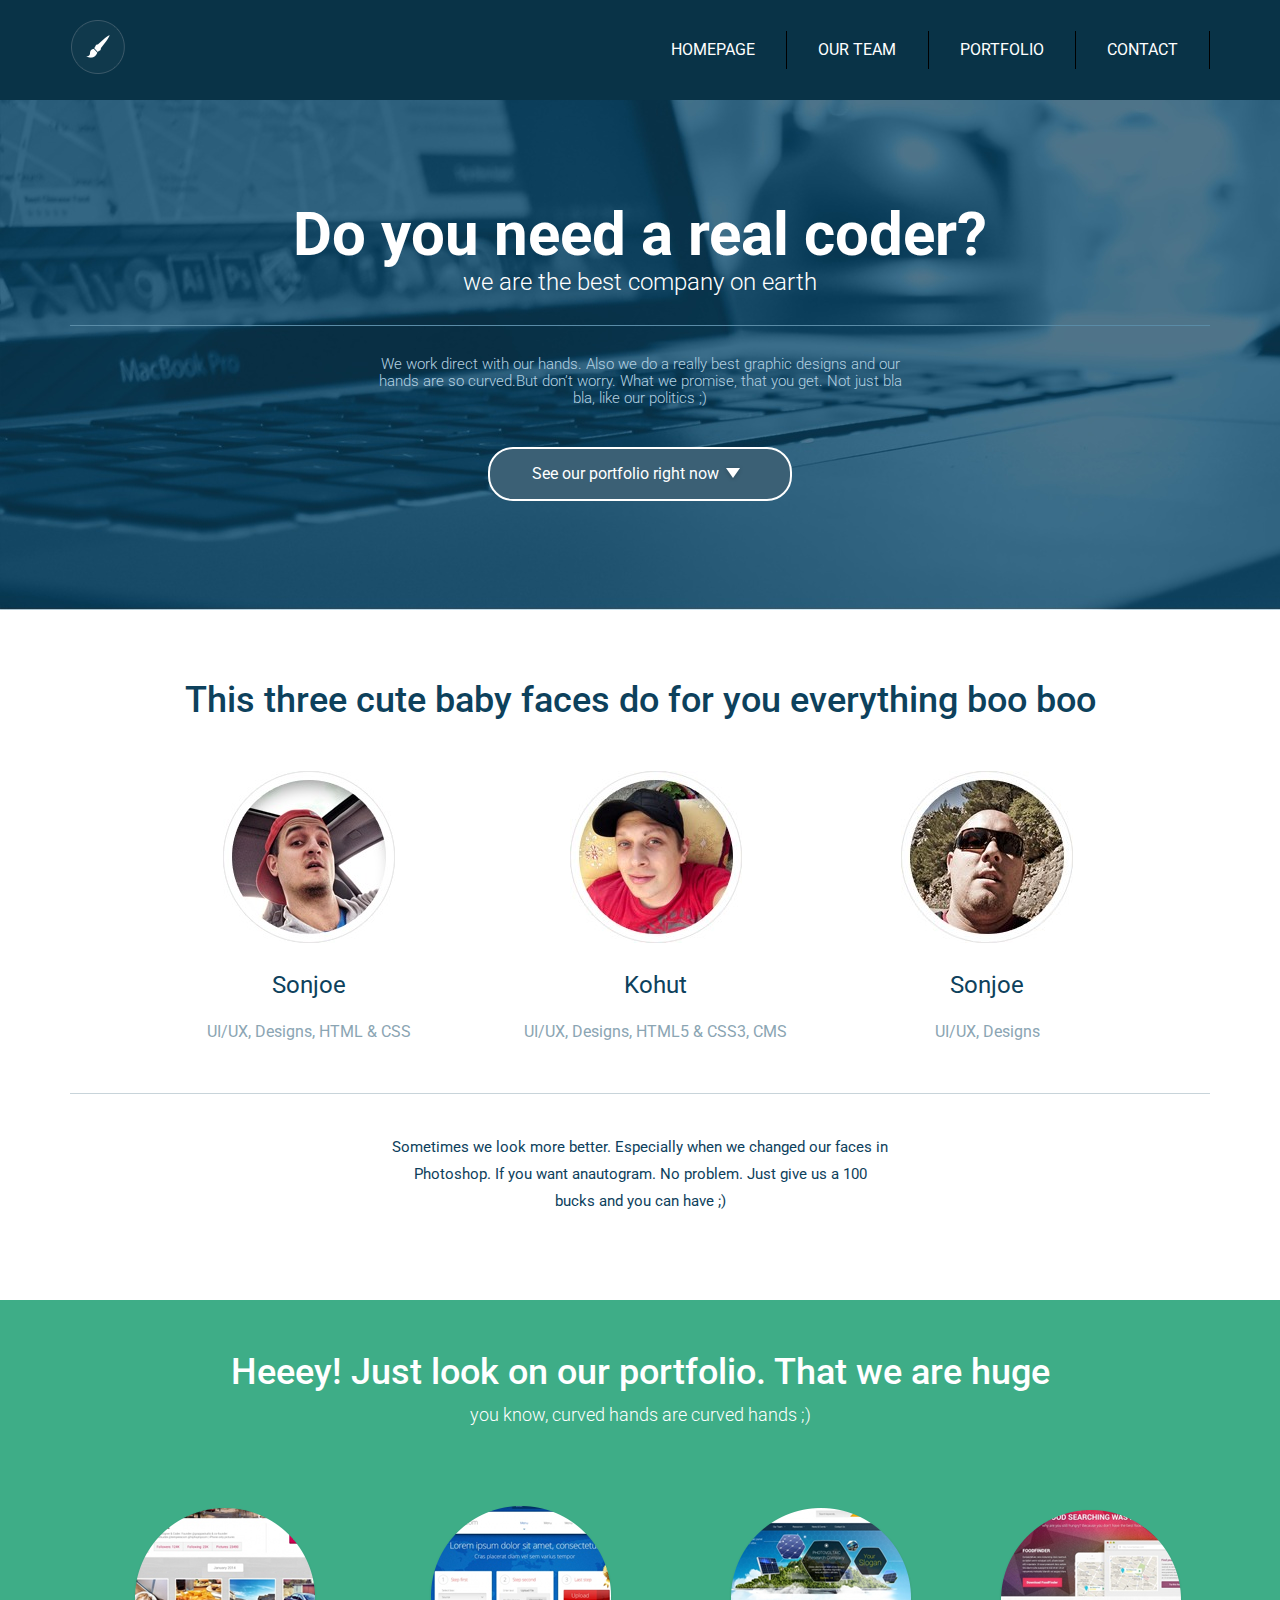
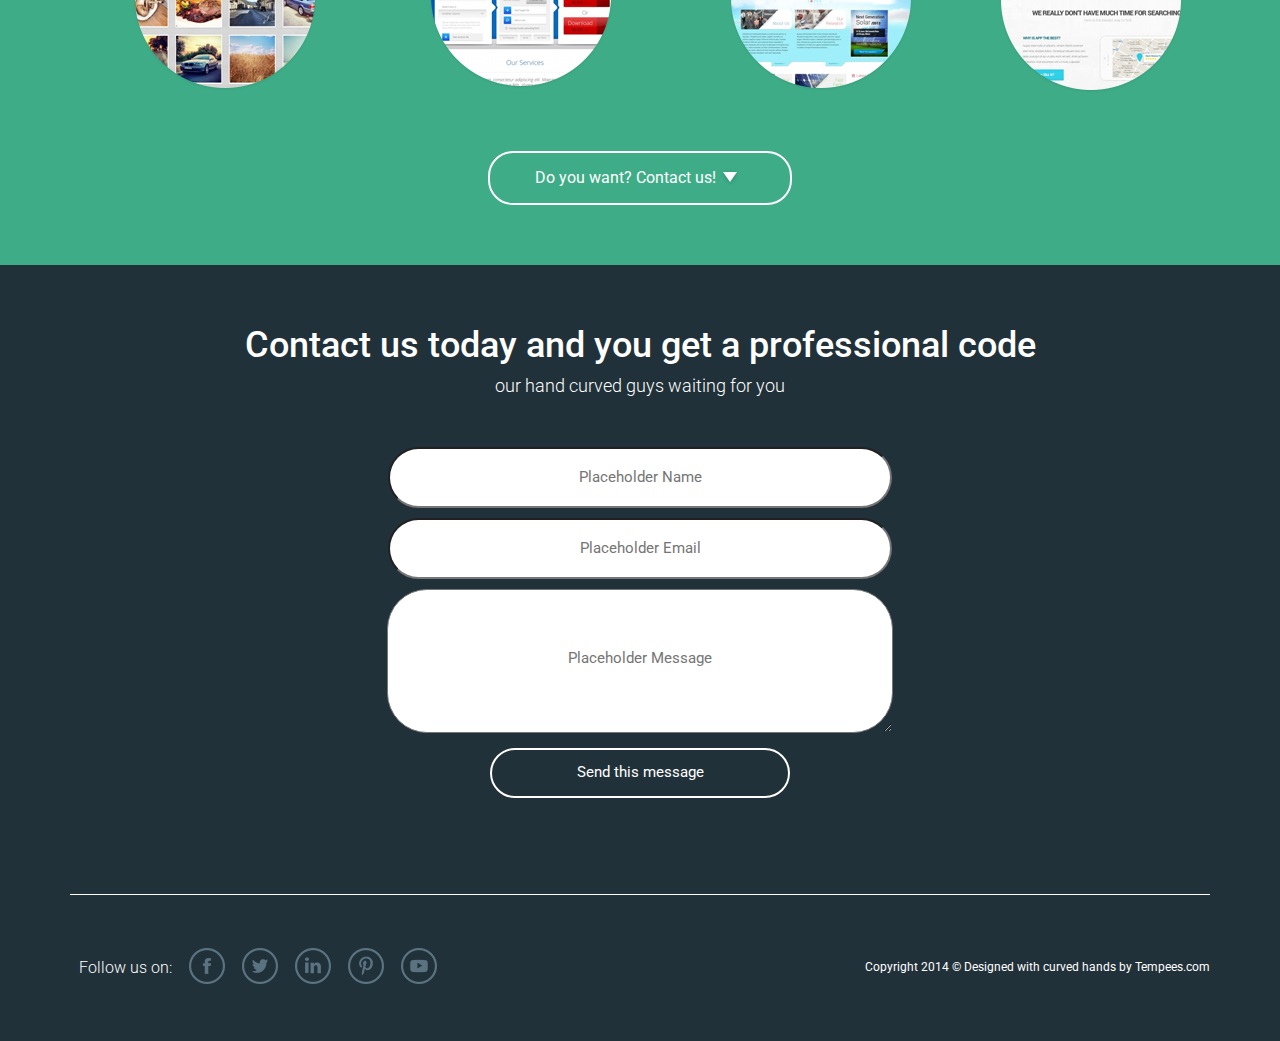
<file: code-company-manigaut-nathan/index.html>
<!DOCTYPE html>
<html lang="fr">

<head>
    <meta charset="UTF-8" />
    <meta name="viewport" content="width=device-width, initial-scale=1.0" />
    <meta name="description" content="" />
    <title>Accueil | Code Company</title>
    <link rel="stylesheet" href="css/normalize.css" />
    <link rel="stylesheet" href="css/style_code-company.css" />
    <link href="https://fonts.googleapis.com/css2?family=Roboto:wght@300;400;500;700&display=swap" rel="stylesheet">
    <link rel="shortcut icon" href="favicon.ico" />
    <!--[if lt IE 9]>
    <script
src="https://cdnjs.cloudflare.com/ajax/libs/html5shiv/3.7.3/html5shiv.min.js">
</script>
    <![endif]-->
</head>

<body>
    <header>
        <div class="fondbleu">
            <div class="conteneur tete">
                <div class="picto">
                    <img src="img/logopinceau.png" alt="pinceau">
                </div>
                <ul class="menu">
                    <li><a href="#imagefond">HOMEPAGE</a></li>
                    <li><a href="#photoprofil">OUR TEAM</a></li>
                    <li><a href="#portfolio">PORTFOLIO</a></li>
                    <li><a href="#contact">CONTACT</a></li>
                </ul>
            </div>
        </div>
        <div id="imagefond">
            <div class="conteneur">
                <h1>Do you need a real coder?</h1>
                <h2>we are the best company on earth</h2>
                <p>
                    We work direct with our hands. Also we do a really best graphic designs and our<br />
                    hands are so curved.But don’t worry. What we promise, that you get. Not just bla<br />
                    bla, like our politics ;)
                </p>
                <div class="flex">
                    <a href="#portfolio">See our portfolio right now <img src="img/flechebas.png"
                            alt="picto flechebas"></a>
                </div>
            </div>
        </div>
    </header>
    <main>
        <div class="conteneur">
            <h2>This three cute baby faces do for you everything boo boo</h2>
            <div id="photoprofil">
                <artcile class="pdp1">
                    <img src="img/pdp1.jpg" alt="">
                    <h3>Sonjoe</h3>
                    <p>UI/UX, Designs, HTML & CSS</p>
                </artcile>
                <artcile class="pdp2">
                    <img src="img/pdp2.jpg" alt="">
                    <h3>Kohut</h3>
                    <p>UI/UX, Designs, HTML5 & CSS3, CMS</p>
                </artcile>
                <artcile class="pdp3">
                    <img src="img/pdp3.jpg" alt="">
                    <h3>Sonjoe</h3>
                    <p>UI/UX, Designs</p>
                </artcile>
            </div>
            <p class="para">
                Sometimes we look more better. Especially when we changed our faces in<br /> Photoshop. If you want
                anautogram. No problem. Just give us a 100<br />
                bucks and you can have ;)
            </p>
        </div>
        <div class="fondvert">
            <div id="portfolio" class="conteneur">
                <h2>Heeey! Just look on our portfolio. That we are huge</h2>
                <p>you know, curved hands are curved hands ;)</p>
                <div class="flexport">
                    <div class="imageport1">
                        <img src="img/bulle1.png" alt="">
                        <img src="img/bulle2.png" alt="">
                    </div>
                    <div class="imageport2">
                        <img src="img/bulle3.png" alt="">
                        <img src="img/bulle4.png" alt="">
                    </div>
                </div>
                <div class="flex2">
                    <a href="#contact">Do you want? Contact us! <img src="img/flechebas.png" alt=""></a>
                </div>
            </div>
        </div>
    </main>
    <footer id="contact">
        <div class="conteneur">
            <h2>Contact us today and you get a professional code</h2>
            <p class="para2">our hand curved guys waiting for you</p>
            <form action="php/insertion_agent.php" method="post">
                <p>
                    <input type="text" name="nom_agent" id="nom_agent" placeholder="Placeholder Name" required />
                </p>
                <p>
                    <input type="email" id="email" name="email" placeholder="Placeholder Email" required />
                </p>

                <p>
                    <textarea name="message" rows="10" cols="30" id="message"
                        placeholder="Placeholder Message"></textarea>
                </p>
                <p class="btnmes">
                    <input type="submit" value="Send this message" />
                </p>

            </form>
            <div class="pied">
                <div class="piedg">
                    <p>
                        Follow us on:
                    </p>
                    <a href="#"><img src="img/logofb.png" alt="logofacebook"></a>
                    <a href="#"><img src="img/logotwitter.png" alt="logotwitter"></a>
                    <a href="#"><img src="img/logolinkedin.png" alt="logolinkedin"></a>
                    <a href="#"><img src="img/logopinterest.png" alt="logopinterest"></a>
                    <a href="#"><img src="img/logoyt.png" alt="logoyoutube"></a>
                </div>
                <div class="piedd">
                    <p>
                        Copyright 2014 &copy; Designed with curved hands by Tempees.com
                    </p>
                </div>
            </div>
        </div>

    </footer>

</body>

</html>
</file>
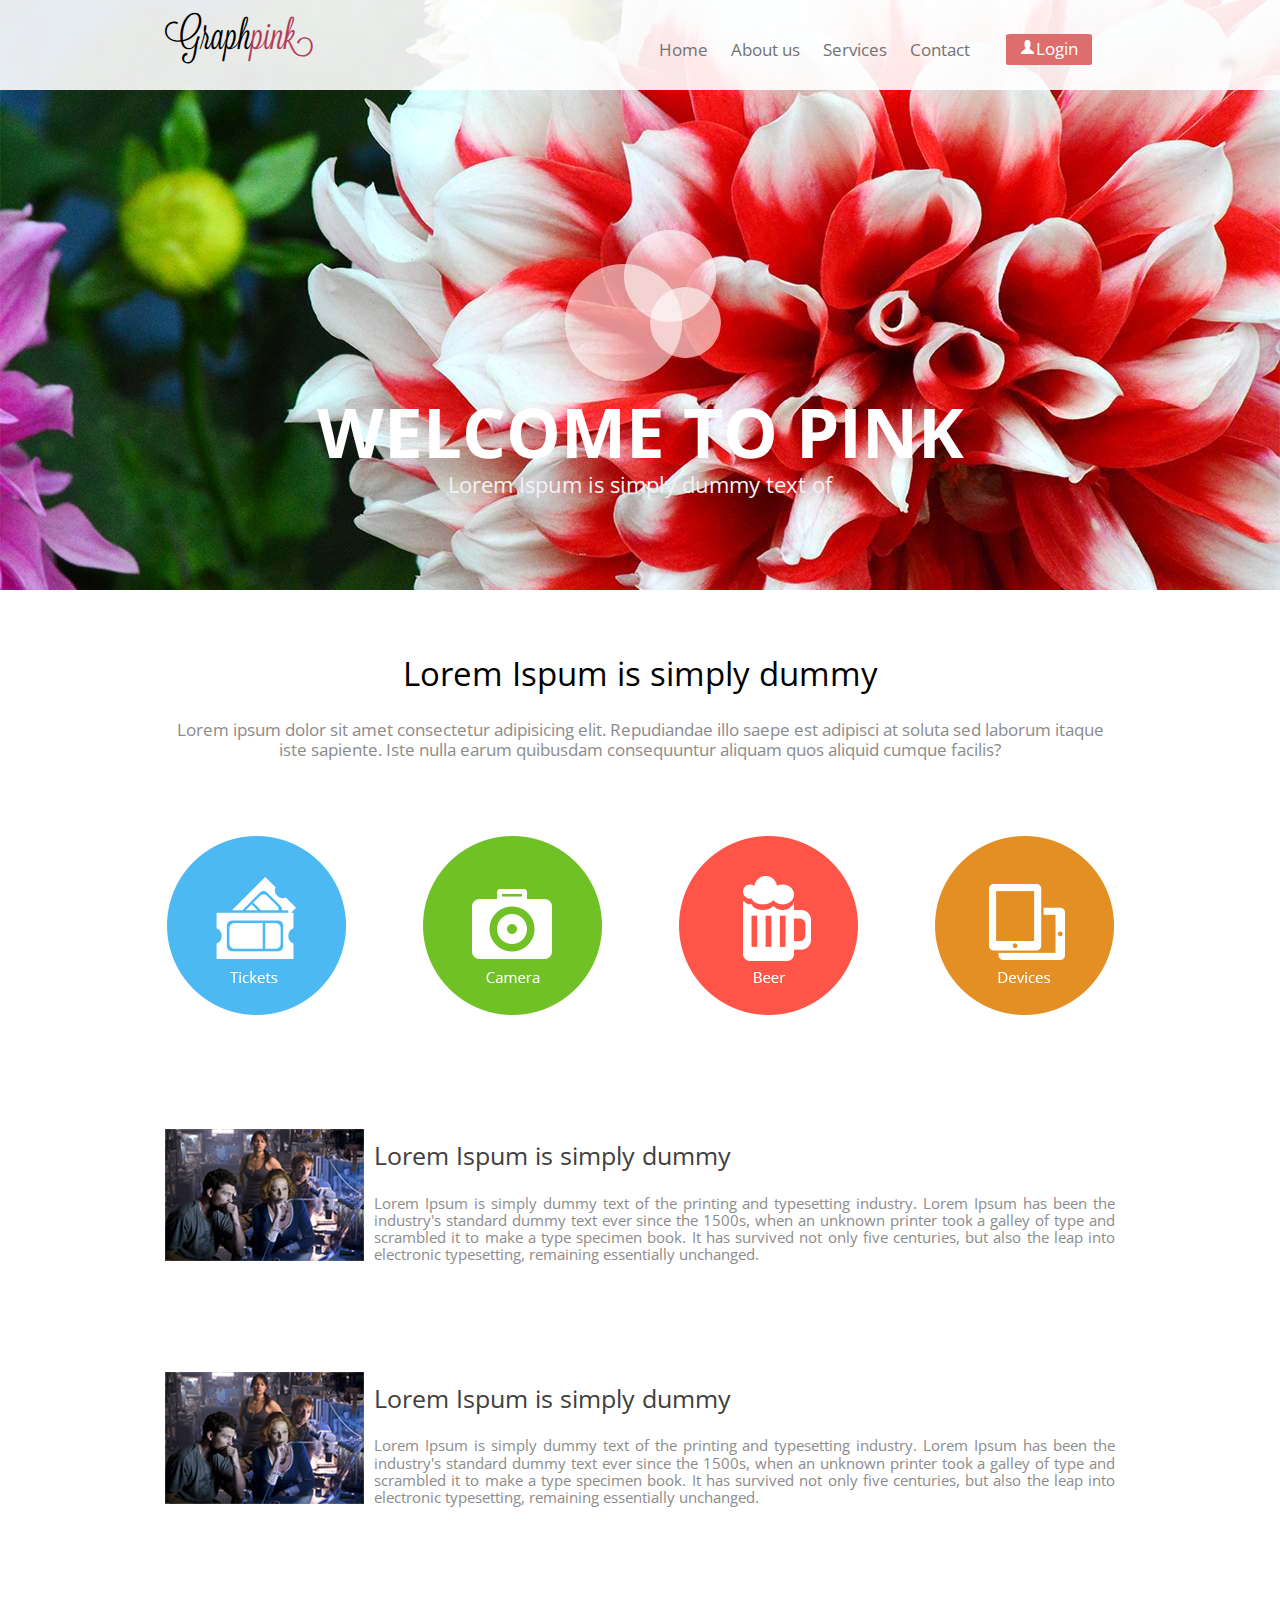
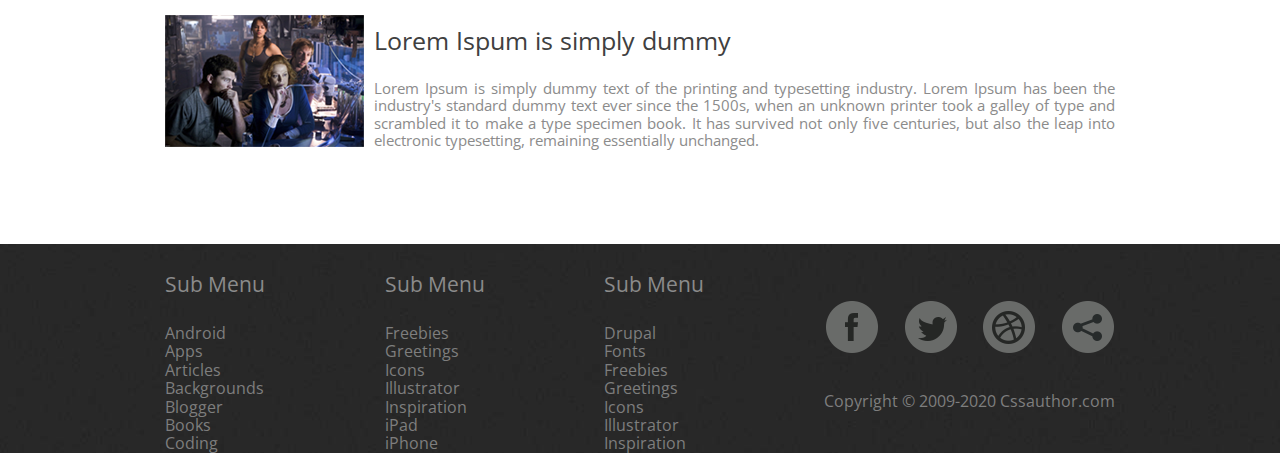
<file: graphpink/index.html>
<!DOCTYPE html>
<html lang="fr">

<head>
    <meta charset="UTF-8" />
    <meta name="viewport" content="width=device-width, initial-scale=1.0" />
    <meta name="description" content="" />
    <title>Accueil | Graphpink</title>
    <link rel="stylesheet" href="css/normalize.css" />
    <link rel="stylesheet" href="css/style_graphpink.css" />
    <link rel="shortcut icon" href="favicon.ico" />
    <link href="https://fonts.googleapis.com/css2?family=Open+Sans:wght@400;700&display=swap" rel="stylesheet">
    <!--[if lt IE 9]>
    <script
src="https://cdnjs.cloudflare.com/ajax/libs/html5shiv/3.7.3/html5shiv.min.js">
</script>
    <![endif]-->
</head>

<body>
    
<header class="imagefond">
    
    <div class="fondtete">
        <div class="conteneur flextete">
            <div class="titre">
                <h1>Graph<span class="rose">pink</span></h1>
            </div>
            <ul class="menu">
                <li><a href="#">Home</a></li>
                <li><a href="#">About us</a></li>
                <li><a href="#">Services</a></li>
                <li><a href="#">Contact</a></li>
                <li><a class="login" href="#"><img src="img/login.png">Login</a></li>
            </ul>
        </div>    
    </div>
        <div class="conteneur entete">
            <h2>WELCOME TO PINK</h2>
            <p>
                Lorem Ispum is simply dummy text of
            </p>
        </div>
    </header>
    <main>
    <div class="conteneur maintete">
        <h2>Lorem Ispum is simply dummy</h2>
        <p>
            Lorem ipsum dolor sit amet consectetur adipisicing elit. Repudiandae illo saepe est adipisci at soluta sed laborum itaque iste sapiente. Iste nulla earum quibusdam consequuntur aliquam quos aliquid cumque facilis?
        </p>
    </div>
    <div class="conteneur fleximage">
            <a class="imagetickets" href="#">
                <img src="img/tickets.png" alt="tickets">
            </a>
            <a class="imagecam" href="#">
                <img src="img/camera.png" alt="camera">
            </a>
            <a class="imagebiere" href="#">
                <img src="img/bière.png" alt="bière">
            </a>
            <a class="imagedevices" href="#">
                <img src="img/devices.png" alt="devices">
            </a>
    </div>
    <div class="conteneur flex">
        <div class="image">
            <img src="img/image.png" alt="image">
        </div>
        <div class="texte">
            <h3>Lorem Ispum is simply dummy</h3>
            <p>
                Lorem Ipsum is simply dummy text of the printing and typesetting industry. Lorem Ipsum has been the industry's standard dummy text ever since the 1500s, when an unknown printer took a galley of type and scrambled it to make a type specimen book. It has survived not only five centuries, but also the leap into electronic typesetting, remaining essentially unchanged. 
            </p>
        </div>
    </div>
    <div class="conteneur flex">
        <div class="image">
            <img src="img/image.png" alt="image">
        </div>
        <div class="texte">
            <h3>Lorem Ispum is simply dummy</h3>
            <p>
                Lorem Ipsum is simply dummy text of the printing and typesetting industry. Lorem Ipsum has been the industry's standard dummy text ever since the 1500s, when an unknown printer took a galley of type and scrambled it to make a type specimen book. It has survived not only five centuries, but also the leap into electronic typesetting, remaining essentially unchanged.
            </p>
        </div>
    </div>
    <div class="conteneur flex">
        <div class="image">
            <img src="img/image.png" alt="image">
        </div>
        <div class="texte">
            <h3>Lorem Ispum is simply dummy</h3>
            <p>
                Lorem Ipsum is simply dummy text of the printing and typesetting industry. Lorem Ipsum has been the industry's standard dummy text ever since the 1500s, when an unknown printer took a galley of type and scrambled it to make a type specimen book. It has survived not only five centuries, but also the leap into electronic typesetting, remaining essentially unchanged.
            </p>
        </div>
    </div>
</main>
<footer class="fondpied"> 
    <div class="conteneur flexpied">
        <div class="submenu">
            <h4>Sub Menu</h4>
                <a href="#">Android</a><br/>
                <a href="#">Apps</a><br/>
                <a href="#">Articles</a><br/>
                <a href="#">Backgrounds</a><br/>
                <a href="#">Blogger</a><br/>
                <a href="#">Books</a><br/>
                <a href="#">Coding</a><br/>
        </div>
        <div class="submenu">
            <h4>Sub Menu</h4>
                <a href="#">Freebies</a><br/>
                <a href="#">Greetings</a><br/>
                <a href="#">Icons</a><br/>
                <a href="#">Illustrator</a><br/>
                <a href="#">Inspiration</a><br/>
                <a href="#">iPad</a><br/>
                <a href="#">iPhone</a><br/>   
        </div>
        <div class="submenu">
            <h4>Sub Menu</h4>
                <a href="#">Drupal</a><br/>
                <a href="#">Fonts</a><br/>
                <a href="#">Freebies</a><br/>
                <a href="#">Greetings</a><br/>
                <a href="#">Icons</a><br/>
                <a href="#">Illustrator</a><br/>
                <a href="#">Inspiration</a><br/>
        </div>
        <div class="picto">
            <div class="flexicon">
                <a href="#"><img src="img/facebook.png" alt="logo facebook"></a>
                <a href="#"><img src="img/twitter.png" alt="logo twitter"></a>
                <a href="#"><img src="img/dribble.png" alt="logo facebook"></a>
                <a href="#"><img src="img/partager.png" alt="logo partager"></a>
            </div>
        <p>
            <br/>Copyright &copy; 2009-2020 Cssauthor.com
        </p>
        </div>
    </div>
</footer>
</body>

</html>
</file>
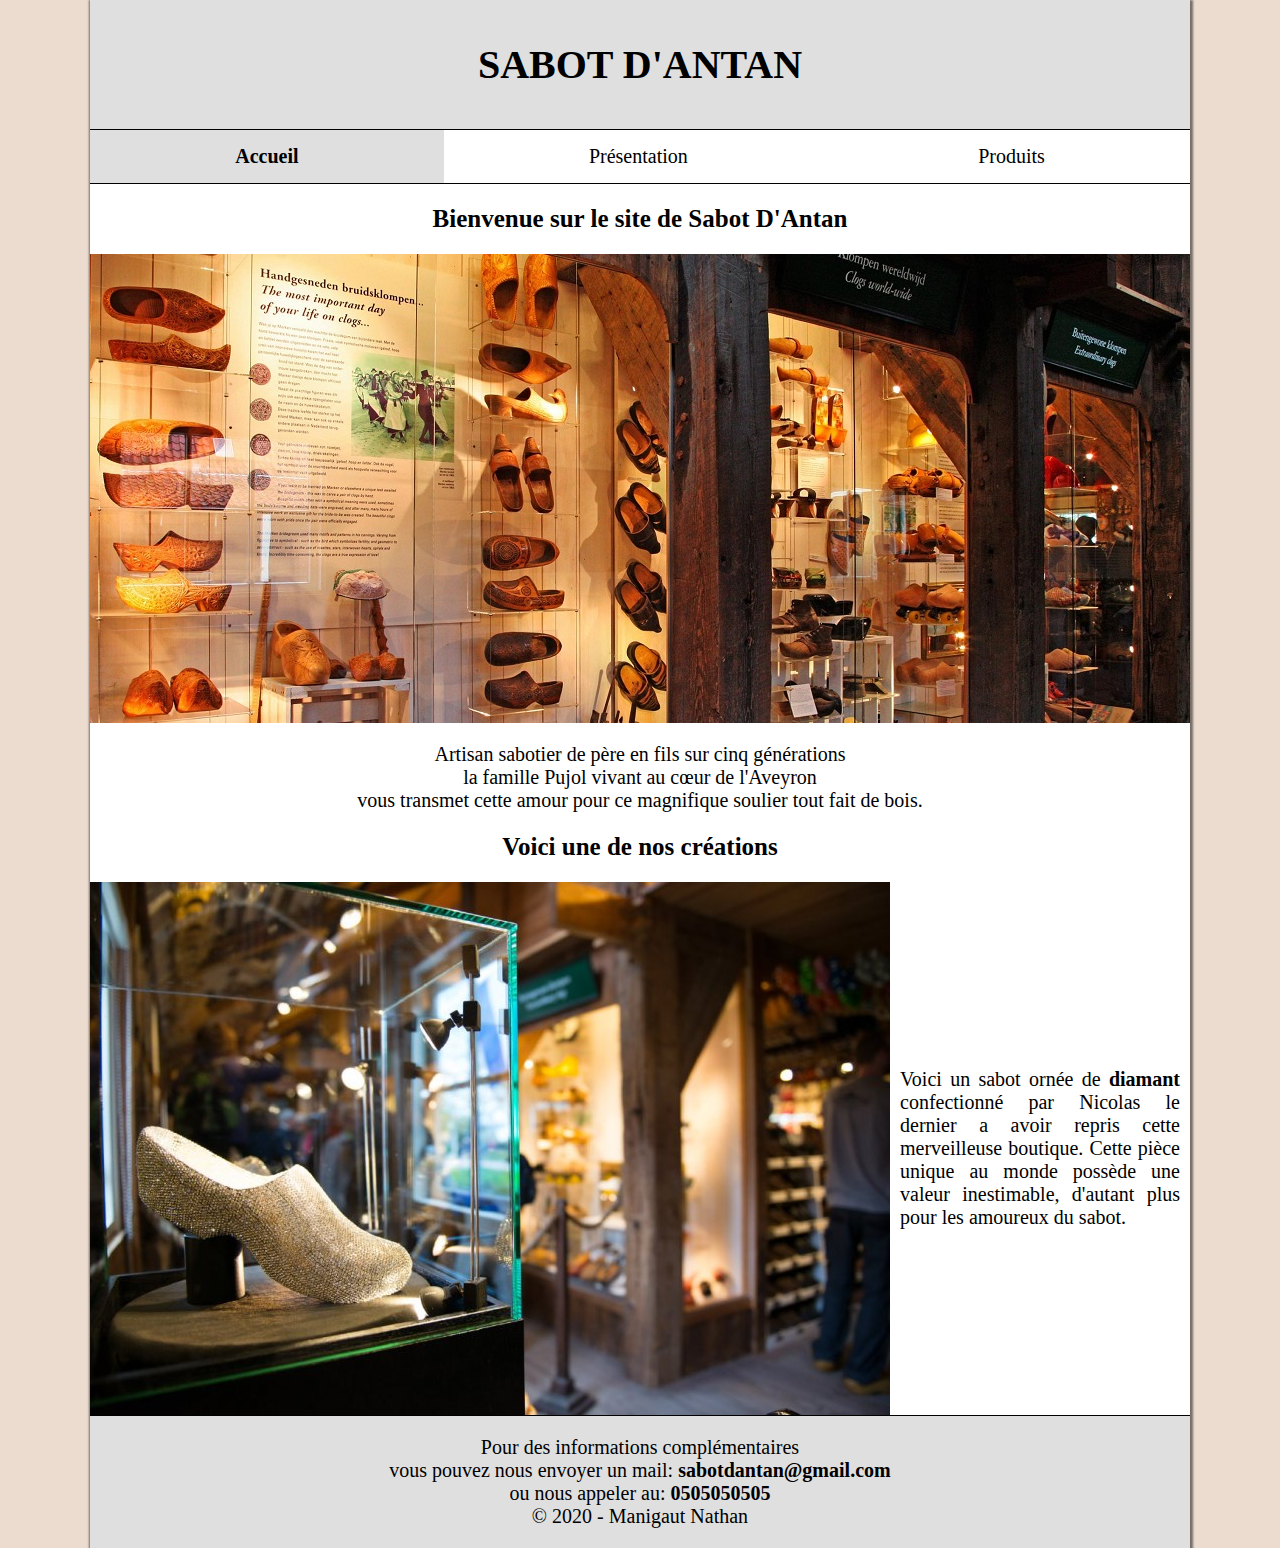
<file: sabot-dantan/index.html>
<!DOCTYPE html>
<html lang="fr">

<head>
    <meta charset="UTF-8" />
    <meta name="viewport" content="width=device-width, initial-scale=1.0" />
    <meta name="description" content="" />
    <title>Accueil | Sabot d'Antan</title>
    <link rel="stylesheet" href="css/normalize.css" />
    <link rel="stylesheet" href="css/sabot_style.css" />
    <link rel="stylesheet" href="css/sabot_style_mobile.css">
    <link rel="icon" type="image/png" href="img/favicon (1).ico" />
    
    <!--[if lt IE 9]>
    <script
src="https://cdnjs.cloudflare.com/ajax/libs/html5shiv/3.7.3/html5shiv.min.js">
</script>
    <![endif]-->
</head>

<body class="fond">
    <div id="conteneur">
        <header>
            <div class="fondgris">
                <h1 class="flex">SABOT D'ANTAN</h1>
            </div>
            <nav>
                <ul class="menu flex">
                    <li><a class="on" href="index.html">Accueil</a></li>
                    <li><a href="presentation.html">Présentation</a></li>
                    <li><a href="produits.html">Produits</a></li>
                </ul>
            </nav>
        </header>
        <main>
            <article class="presentation">
                <h2 class="flex bien">Bienvenue sur le site de Sabot D'Antan</h2>
                <img src="img/image-présenation.jpg">
                <p class="flex pre">
                    Artisan sabotier de père en fils sur cinq générations<br />
                    la famille Pujol vivant au cœur de l'Aveyron<br />
                    vous transmet cette amour pour ce magnifique soulier tout fait de bois.
                </p>
            </article>
            <article>
                <h2 class="flex bien">Voici une de nos créations</h2>
                <div class="flex diamant">
                    <img src="img/sabot-diamant.jpg">
                    <p class="gauched">
                        Voici un sabot ornée de <strong>diamant</strong> confectionné par Nicolas
                        le dernier a avoir repris cette merveilleuse boutique.
                        Cette pièce unique au monde possède une valeur inestimable, d'autant plus pour 
                        les amoureux du sabot.
                    </p>
                </div>
            </article>
        </main>
        <footer class="fondgris pied flex">
            <p>
                Pour des informations complémentaires <br />
                vous pouvez nous envoyer un mail: <a href="maito:sabotdantan@gmail.com">sabotdantan@gmail.com</a><br />
                ou nous appeler au: <a href="tel:0505050505">0505050505</a><br/>
                &copy; 2020 - Manigaut Nathan
            </p>
        </footer>
    </div>
</body>

</html>
</file>
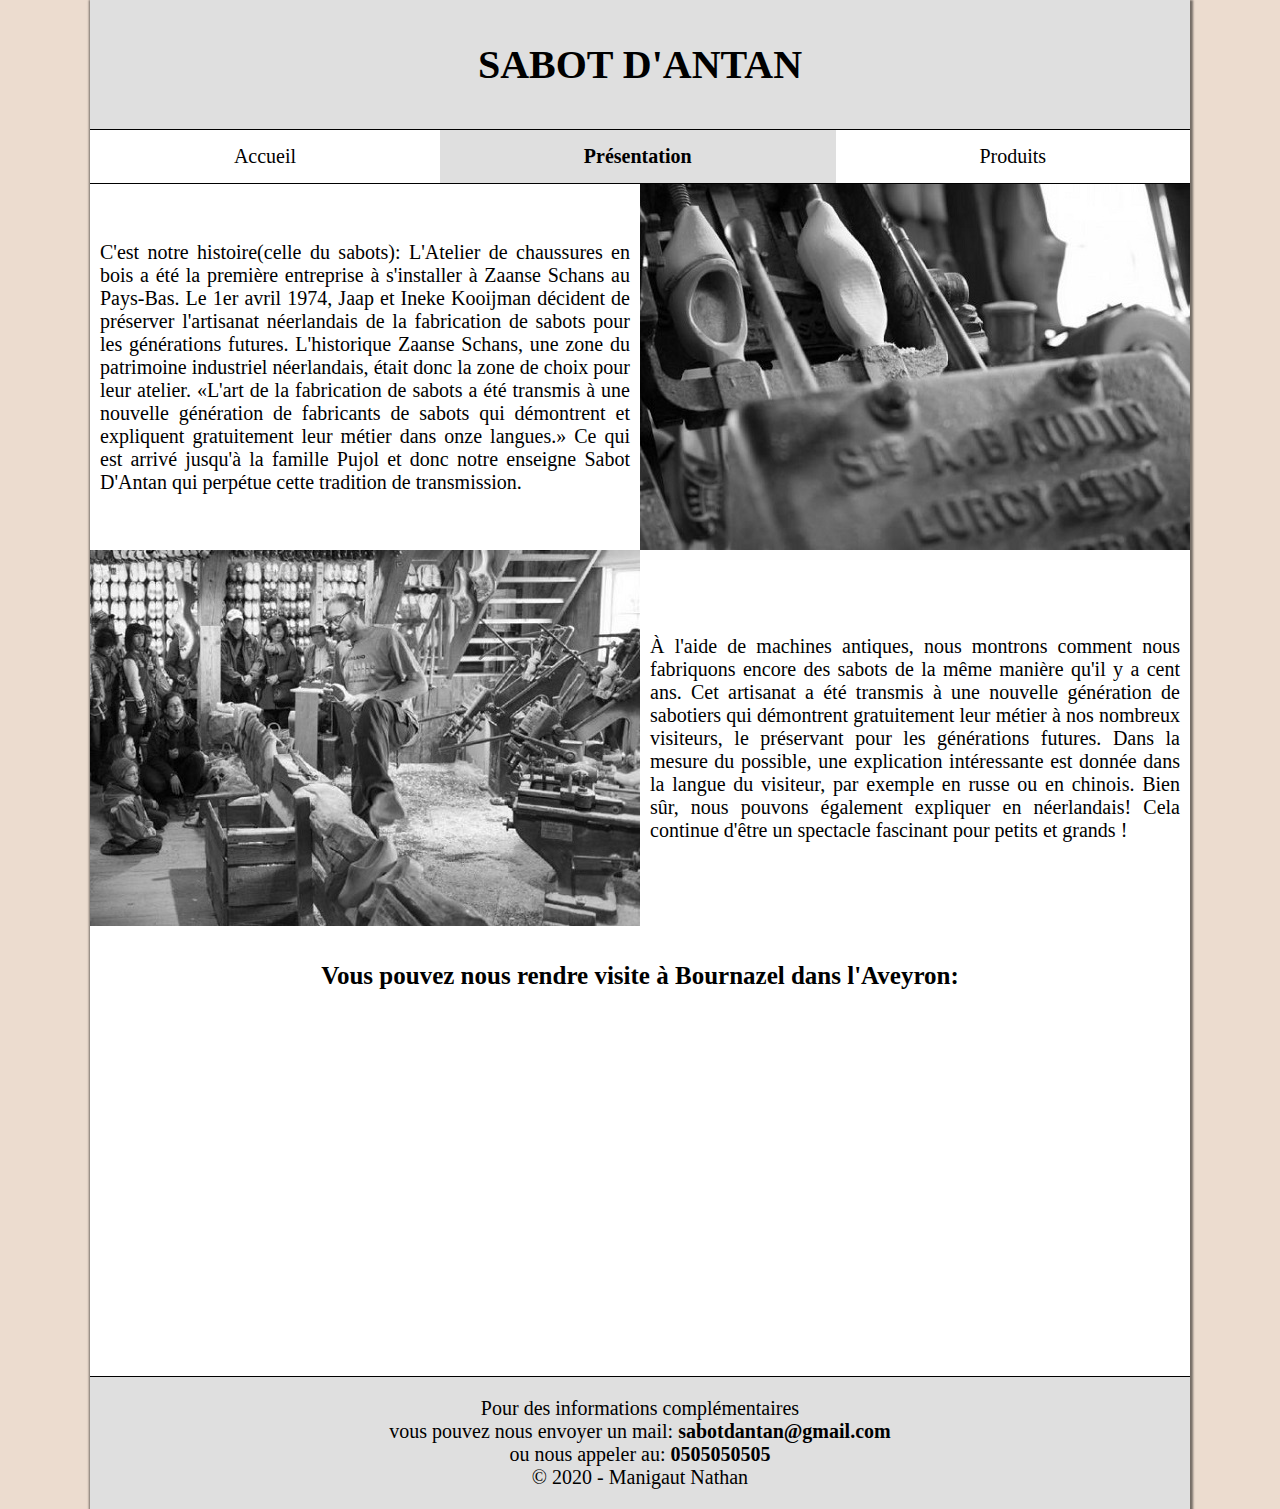
<file: sabot-dantan/presentation.html>
<!DOCTYPE html>
<html lang="fr">

<head>
    <meta charset="UTF-8" />
    <meta name="viewport" content="width=device-width, initial-scale=1.0" />
    <meta name="description" content="" />
    <title>Présentation | Sabot d'Antan</title>
    <link rel="stylesheet" href="css/normalize.css" />
    <link rel="stylesheet" href="css/sabot_style.css" />
    <link rel="stylesheet" href="css/sabot_style_mobile.css">
    <link rel="icon" type="image/png" href="img/favicon (1).ico" />
    <!--[if lt IE 9]>
    <script
src="https://cdnjs.cloudflare.com/ajax/libs/html5shiv/3.7.3/html5shiv.min.js">
</script>
    <![endif]-->
</head>

<body class="fond">
    <div id="conteneur">
        <header>
            <div class="fondgris">
                <h1 class="flex">SABOT D'ANTAN</h1>
            </div>
            <nav>
                <ul class="menu flex">
                    <li><a href="index.html">Accueil</a></li>
                    <li><a class="on" href="presentation.html">Présentation</a></li>
                    <li><a href="produits.html">Produits</a></li>
                </ul>
            </nav>
        </header>
        <main>
            <article class="flex rab">
                <p class="droite">
                    C'est notre histoire(celle du sabots):
                    L'Atelier de chaussures en bois a été la première
                    entreprise à s'installer à Zaanse Schans au Pays-Bas.
                    Le 1er avril 1974, Jaap et Ineke Kooijman décident
                    de préserver l'artisanat néerlandais de la fabrication
                    de sabots pour les générations futures. L'historique Zaanse Schans, une zone du patrimoine industriel néerlandais,
                    était donc la zone de choix pour leur atelier. «L'art de la fabrication de sabots a été transmis à une nouvelle génération de fabricants de sabots qui démontrent et 
                    expliquent gratuitement leur métier dans onze langues.»
                    Ce qui est arrivé jusqu'à la famille Pujol et donc notre enseigne
                    Sabot D'Antan qui perpétue cette tradition de transmission.
                </p>
                <img src="img/rabot.jpg">
            </article>
            <article class="flex demo">
                <img src="img/demonstation.jpg">
                <p class="gauche">
                    À l'aide de machines antiques, nous montrons comment
                    nous fabriquons encore des sabots de la même manière
                    qu'il y a cent ans. Cet artisanat a été transmis
                    à une nouvelle génération de sabotiers qui démontrent gratuitement leur métier à nos nombreux visiteurs,
                    le préservant pour les générations futures.
                    Dans la mesure du possible, une explication intéressante
                    est donnée dans la langue du visiteur, par exemple en russe
                    ou en chinois.
                    Bien sûr, nous pouvons également expliquer en néerlandais! Cela continue d'être un spectacle fascinant pour petits et grands !                   
                </p>
            </article>
            <article>
                <h2 class="flex"> Vous pouvez nous rendre visite à Bournazel dans l'Aveyron:</h2>
                <div class="flex">
                    <iframe src="https://www.google.com/maps/embed?pb=!1m18!1m12!1m3!1d1737.0864665625786!2d2.2935346582643796!3d44.46266890908758!2m3!1f0!2f0!3f0!3m2!1i1024!2i768!4f13.1!3m3!1m2!1s0x0%3A0x0!2zNDTCsDI3JzQ1LjYiTiAywrAxNyc0MC43IkU!5e1!3m2!1sfr!2sfr!4v1592480245111!5m2!1sfr!2sfr" width="550" height="350" frameborder="0" style="border:0;" allowfullscreen="" aria-hidden="false" tabindex="0"></iframe>
                </div>
            </article>
        </main>
        <footer class="fondgris pied flex">
            <p>
                Pour des informations complémentaires <br/>
                vous pouvez nous envoyer un mail: <a href="maito:sabotdantan@gmail.com">sabotdantan@gmail.com</a><br />
                ou nous appeler au: <a href="tel:0505050505">0505050505</a><br/>
                &copy; 2020 - Manigaut Nathan
            </p>
        </footer>
    </div>
</body>

</html>
</file>
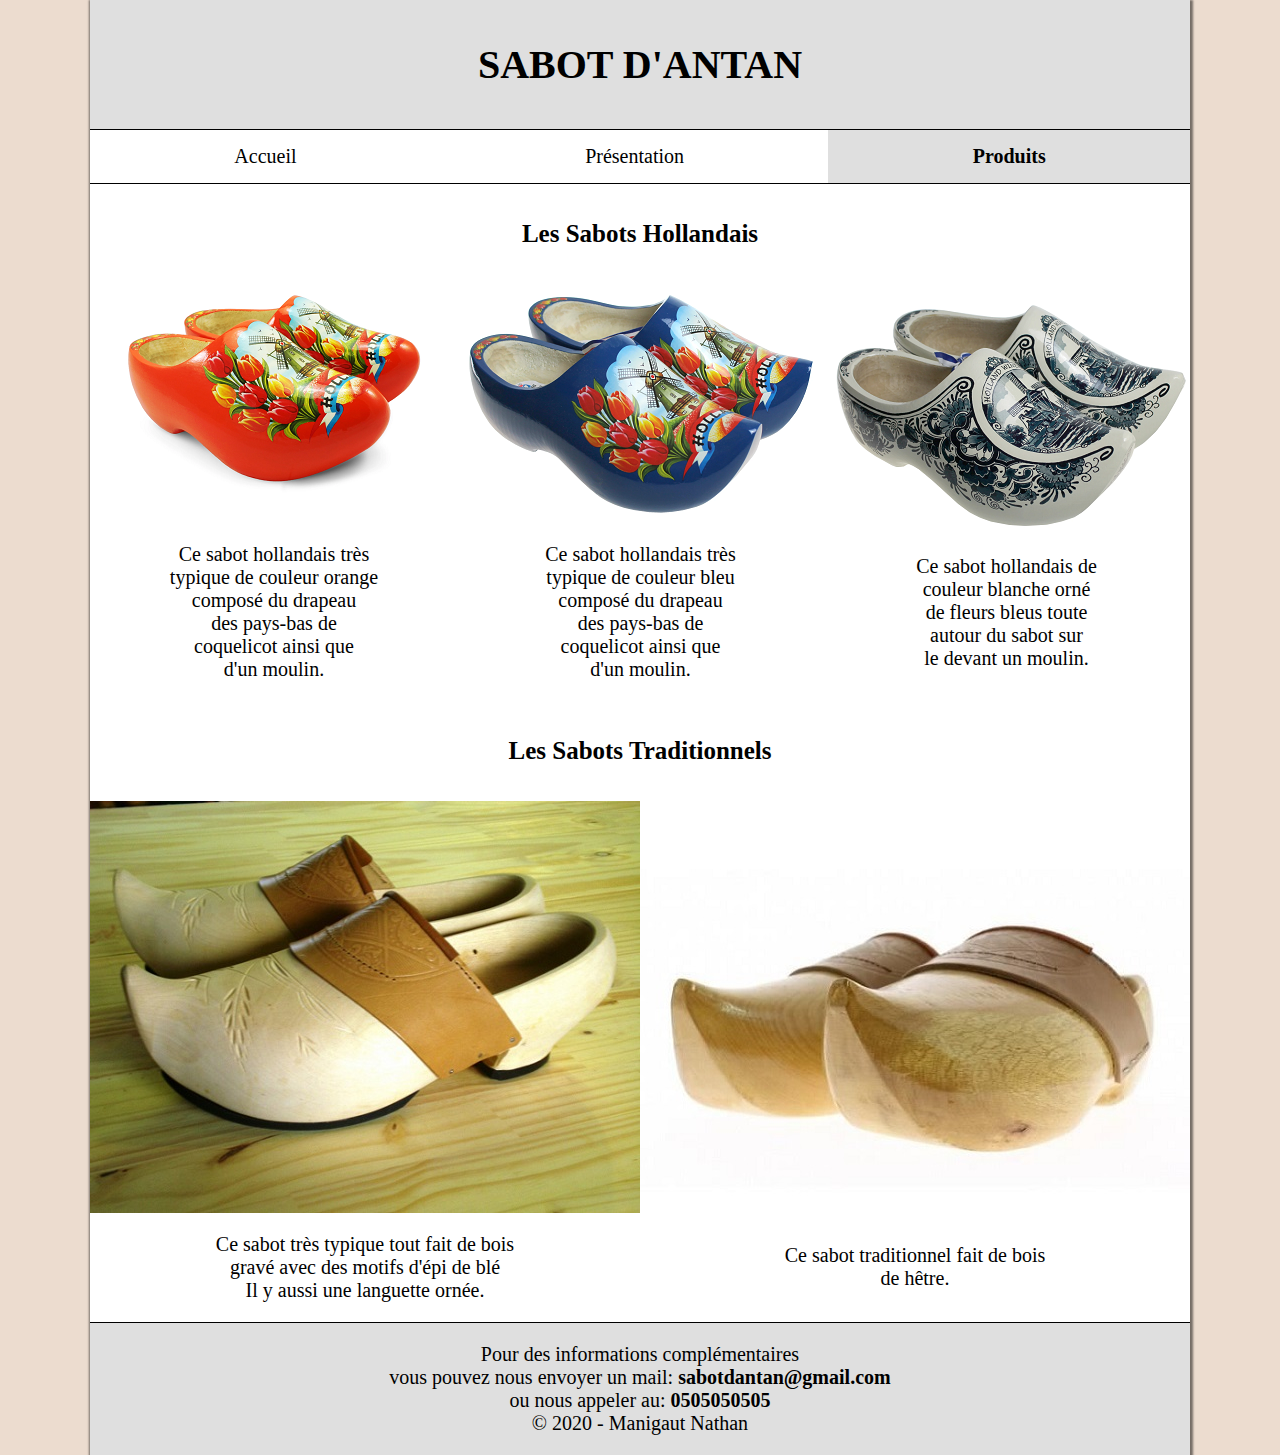
<file: sabot-dantan/produits.html>
<!DOCTYPE html>
<html lang="fr">

<head>
    <meta charset="UTF-8" />
    <meta name="viewport" content="width=device-width, initial-scale=1.0" />
    <meta name="description" content="" />
    <title>Produits | Sabot d'Antan</title>
    <link rel="stylesheet" href="css/normalize.css" />
    <link rel="stylesheet" href="css/sabot_style.css" />
    <link rel="stylesheet" href="css/sabot_style_mobile.css">
    <link rel="icon" type="image/png" href="img/favicon (1).ico" />
    <!--[if lt IE 9]>
    <script
src="https://cdnjs.cloudflare.com/ajax/libs/html5shiv/3.7.3/html5shiv.min.js">
</script>
    <![endif]-->
</head>

<body class="fond">
    <div id="conteneur">
        <header>
            <div class="fondgris">
                <h1 class="flex">SABOT D'ANTAN</h1>
            </div>
            <nav>
                <ul class="menu flex">
                    <li><a href="index.html">Accueil</a></li>
                    <li><a href="presentation.html">Présentation</a></li>
                    <li><a class="on" href="produits.html">Produits</a></li>
                </ul>
            </nav>
        </header>
        <main>
            <h2 class="flex">Les Sabots Hollandais</h2>
            <div class="flex hollande">
                <article>
                    <img src="img/holland-orange.png">
                    <p>
                        Ce sabot hollandais très<br/> 
                        typique de couleur orange<br/> 
                        composé du drapeau<br/> 
                        des pays-bas de<br/> 
                        coquelicot ainsi que<br/> 
                        d'un moulin.
                    </p>
                </article>
                <article>
                    <img src="img/holland-bleu-moulin.png">
                    <p>
                        Ce sabot hollandais très<br/> 
                        typique de couleur bleu<br/> 
                        composé du drapeau<br/> 
                        des pays-bas de<br/> 
                        coquelicot ainsi que<br/>
                        d'un moulin.<br/>
                    </p>
                </article>
                <article>
                    <img src="img/holland-blanc-bleu.png">
                    <p>
                        Ce sabot hollandais de<br/>
                        couleur blanche orné<br/> 
                        de fleurs bleus toute<br/> 
                        autour du sabot sur<br/>
                        le devant un moulin.<br/>
                    </p>
                </article>
                </div>
                <h2 class="flex">Les Sabots Traditionnels</h2>
                <div class="flex trad">
                <article>
                    <img src="img/naturel-bois.jpg">
                    <p>
                        Ce sabot très typique tout fait de bois<br/>
                        gravé avec des motifs d'épi de blé<br/>
                        Il y aussi une languette ornée.
                    </p>
                </article>
                <article>
                    <img src="img/sabot-bois-hetre.jpg">
                    <p>
                        Ce sabot traditionnel fait de bois<br/>
                        de hêtre.
                    </p>
                </article>
            </div>
        </main>
        <footer class="fondgris pied flex">
            <p>
                Pour des informations complémentaires <br/>
                vous pouvez nous envoyer un mail: <a href="maito:sabotdantan@gmail.com">sabotdantan@gmail.com</a><br />
                ou nous appeler au: <a href="tel:0505050505">0505050505</a><br/>
                &copy; 2020 - Manigaut Nathan
            </p>
        </footer>
    </div>
</body>

</html>
</file>
<file: code-company-manigaut-nathan/css/style_code-company.css>
*{
    font-family: 'Roboto', sans-serif;
}

.conteneur{
    width: 1140px;
    margin: 0 auto;
}

header{
    color: white;
    text-align: center;
}

.fondbleu{
    background-color: #093347;
    min-height: 100px;
}

.tete{
    display: flex;
    justify-content: space-between;
    align-items: center;
    min-height: 100px;
}

a{
    text-decoration: none;
}

.menu li{
    list-style: none;
    flex-grow: 1;
    text-align: center;
    border-right: 1px solid black;
}

.menu{
    width: 570px;
    display: flex;
    justify-content: space-around;
}

.menu a{
    display: block;
    color: white;
    border-radius: 3px;
    padding: 10px 0;
}

.menu li a:hover{
    font-weight: bold;
    transition: 0.5s;
    background-color: #1f4558;
 }

.menu a:hover{
    color: #8ebdd6;
}

#imagefond{
    min-height: 510px;
    background-image: url('../img/imagedefond.jpg');
    background-size: cover;
}

h2{
    margin: 0;
}

h1{
    margin: 0;
    padding-top: 100px;
    font-size: 60px;
}

header h2{
    font-weight: 300;
    font-size: 24px;
    border-bottom: 1px solid #5a8ca7;
    margin: 0px;
    padding-bottom: 28px;
}

header p{
    padding-top: 30px;
    padding-bottom: 40px;
    font-weight: 300;
    font-size: 15px;
    color: #b4d1e1;
    margin:0;
}

.flex{
    display: flex;
    justify-content: center;
    align-items: center;
}

.flex a{
    display: flex;
    align-items: center;
    justify-content: center;
    width: 300px;
    height: 50px;
    border: 2px solid white;
    border-radius: 25px;
    color: white;
    background-color: #3b6075;
}

#photoprofil{
    display: flex;
    justify-content: space-around;
    padding: 0 80px;
}

main{
    text-align: center;
}

main h2, #photoprofil h3, main p{
    color: #0d415c;
}

main h2{
    margin-top: 70px;
    font-weight: 500;
    font-size: 36px;
    margin-bottom: 50px;
}

#photoprofil h3{
    font-size: 24px;
    font-weight: 400;
}

#photoprofil p{
    color: #8ba5b3;
}

.para{
    border-top: 1px solid #c8d4da;
    font-size: 15px;
    padding-top: 40px;
    margin-top: 35px;
    padding-bottom: 70px;
    line-height: 27px;
}

.fondvert{
    background-color: #3ead87;
}

#portfolio h2, #portfolio p{
    color: white;
}

#portfolio h2{
    padding-top: 52px;
    font-weight: 500;
    font-size: 36px;
    margin: 0;
    padding-bottom: 12px;
}

#portfolio p{
    font-weight: 300;
    font-size: 18px;
    margin: 0;
    padding-bottom: 75px;
}

.flexport{
    display: flex;
    justify-content: space-around;
    align-items: center;
}

.imageport1{
    display: flex;
    justify-content: space-between;
    align-items: center;
    width: 600px;
    height: 200px;
}

.imageport2{
    display: flex;
    justify-content: space-around;
    align-items: center;
    width: 600px;
    height: 200px;
}

.flex2{
    display: flex;
    justify-content: center;
    align-items: center;
}

.flex2 a{
    display: flex;
    align-items: center;
    justify-content: center;
    width: 300px;
    height: 50px;
    border: 2px solid white;
    border-radius: 25px;
    color: white;
    margin-bottom: 60px;
    margin-top: 50px;
}

#contact{
    text-align: center;
    color: white;
    background-color: #213139;
}

#contact h2{
    padding-top: 60px;
    padding-bottom: 10px;
    margin: 0;
    font-weight: 500;
    font-size: 36px;
}

#contact .para2{
    font-weight: 300;
    font-size: 18px;
    margin: 0;
    padding-bottom: 40px;
}

input {
    margin: 0 auto;
    width: 500px;
    padding: 20px 0;
    border-radius: 40px;
    font-size: 15px;
    text-align: center;
}

form p{
    margin: 10px;
}

textarea{
    margin: 0 auto;
    width: 500px;
    height: 80px;
    border-radius: 40px;
    padding-top: 60px;
    font-size: 15px;
    text-align: center;
    align-items: center;
    justify-content: center;
}

.btnmes input{
    width: 300px;
    height: 50px;
    padding: 5px;
    border: 2px solid white;
    border-radius: 25px;
    color: white;
    background-color: #213139;
    margin-bottom: 86px;
}


.pied{
    display: flex;
    border-top: 1px solid white;
    height: 146px;
    width: 1140px;
}

.piedg{
    display: flex;
    justify-content: space-around;
    align-items: center;
    width: 375px;
    height: 146px;
    font-size: 16px;
    font-weight: 300;
}

.piedd{
    display: flex;
    justify-content: flex-end;
    align-items: center;
    height: 146px;
    width: 765px;
    font-size: 12px;
    font-weight: 400;
}
</file>
<file: graphpink/css/style_graphpink.css>
@font-face {
    font-family: 'lavanderia regular';
    src: url('../fonts/lavanderie-regular.woff2')
   format('woff2'),
    url('../fonts/lavanderie-regular.woff')
   format('woff');
    font-weight: normal;
    font-style: normal;
   }
*{
    font-family: 'Open Sans', sans-serif;
}
.conteneur{
    width: 950px;
    margin: 0 auto;
}

.imagefond{
    background-image: url("../img/fleur.jpg");
    min-height: 590px;
    background-repeat: no-repeat;
    background-position: center top;
    
    color:white;
}

.flex{
    display: flex;
    justify-content: center;
    align-items: center;
    text-align: center;
}

.flextete{
    display: flex;
    justify-content: space-between;
    align-items: center;
    text-align: center;
}

.menu{
    width: 468px;
    min-height: 65px;
    display: flex;
    justify-content: center;
    align-items: center;
    text-align: center;
    font-size: 17px;
}

.menu li{
    flex-grow: 1;
    text-align: center;
}

.entete{
    text-align: center;
}

.fondtete{
    height: 90px;
    background-color: rgba(255, 255, 255, 0.9);
}

h1{
    margin-top: 0;
    font-family: lavanderia regular;
    font-size: 41px;
    color: black;
    font-weight: normal;
}

.rose{
    font-family: lavanderia regular;
    color:#b73958;
}

ul{
    list-style: none;
}

.menu a{
    text-decoration: none;
    color: #737373;
}

.imagefond p{
    font-size: 22px;
    padding-bottom: 0px;
    color: #f2f2f2;
    margin-top: 0px;
}

.imagefond h2{
    padding-top: 245px;
    font-size: 69px;
    margin-bottom: 0;
}

.menu .login{
    display: block;
    width: 86px;
    height: 26px;
    background-color: #de6d6e;
    color: white;
    border-radius: 5%;
    padding-bottom: 5px;
    margin-left: 25px;
}

.login img{
    padding-top: 5px;
}

.maintete{
    text-align: center;
    margin-bottom: 75px;
}

.maintete h2{
    font-weight: normal;
    font-size: 33px;
    margin-top: 65px;
}

.maintete p{
    color: #8b8b8b;
    font-size: 17px;
}

.fleximage{
    display: flex;
    justify-content: space-between;
    align-items: center;
    text-align: center;
    flex-wrap: wrap;
    margin-bottom: 96px;
}

.fleximage>a:hover{
    transition: 1s;
    opacity: 0.6;
}

.imagetickets{
    min-height: 182px;
    min-width: 182px;
}

.imagecam{
    min-height: 182px;
    min-width: 182px;
    
}

.imagebiere{
    min-height: 182px;
    min-width: 182px;
}

.imagedevices{
    min-height: 182px;
    min-width: 182px;
}

.texte h3{
    font-size: 25px;
    font-weight: normal;
    color: #404040;
}

.image, .texte{
    margin-bottom: 80px;
}

.texte{
    text-align: justify;
    padding-left: 10px;
    font-size: 15px;
    color: #8b8b8b;
}

.fondpied{
    background-image:url("../img/footerback.jpg") ;
}

.flexpied{
    display: flex;
    justify-content: space-between;
}

.picto{
    min-width: 282px;
    margin-top: 55px;
}

.flexicon{
    display: flex;
    justify-content: space-between;
}

.submenu a{
    color:#7e7e7e;
    list-style: none;
    text-decoration: none;
}

.submenu h4{
    font-size: 21px;
    font-weight: normal;
    color: #8b8b8b;
}

.picto{
    color:#7e7e7e;
}
</file>
<file: sabot-dantan/css/sabot_style.css>
/***************************************************
GLOBAL
***************************************************/
@font-face {
    font-family: 'blackswordregular';
    src: url('../fonts/blacksword-webfont.woff2') format('woff2'),
         url('../fonts/blacksword-webfont.woff') format('woff');
    font-weight: normal;
    font-style: normal;

}
* {
    box-sizing: border-box;
    font-family: Calibri;
    font-size: 20px;
}

img {
    max-width: 100%;
    vertical-align: middle;
}

iframe {
    max-width: 100%;
    display: block;
}

a {
    text-decoration: none;
}

figure {
    margin: 0;
}



/***************************************************
STRUCTURE
***************************************************/
#conteneur{
    width: 1100px;
    margin: 0 auto;
    background-color: white;
    box-shadow:1px 2px 2px 2px rgba(0,0,0,0.5);
}

.fond{
    background-color: #ECDCCF;
}

.fondgris{
    background-color: #DFDFDF;    
}

.flex{
    display: flex;
    align-items: center;
    justify-content: center;
    text-align: center;
}

h1{
    font-family: blacksword;
    min-height: 130px;
    display: inline-block;
    text-align: center;
    margin: 0;
    font-size: 40px;
    border-bottom: 1px solid black;
}

h2{
    display: inline-block;
    min-height: 100px;
    text-align: center;
    margin: 0;
    font-size: 25px;
}

.menu{
    font-size: 25px;
    min-height: 30px;
    padding: 0;
    margin: 0;
    border-bottom: 1px solid black;
}

.menu a{
    display: block;
    font-weight: normal;
    min-height: 30px;
    padding: 15px 0;
}

.menu li{
    list-style: none;
    flex-grow: 1;
    text-align: center;
}

.menu ul{
    padding: 0;
}

.menu li a:hover{
   font-weight: bold;
   transition: 0.5s;
   background-color: #DFDFDF;
}

.menu .on{
    background-color: #DFDFDF;
    font-weight: bold;
}

a{
    text-decoration: none;
    font-weight: bold;
    color: black;
}

.bien{
    min-height: 70px;
    text-align: center;
    margin: 0;
    font-size: 25px;
}

.pre{
    margin-bottom: 0;
}

.droite, .gauche{
    margin: 0;
}

.gauche{
    text-align: justify;
    padding: 0 10px;
    max-width: 950px;
}

.droite{
    text-align: justify;
    padding: 0 10px;
}

.gauched{
    text-align: justify;
    padding: 0 10px;
}

.pied{
    border-top: 1px solid black;
    min-height: 125px;
}
</file>
<file: sabot-dantan/css/sabot_style_mobile.css>
@media screen and (max-width: 1100px) {
    #conteneur {
    width : 100%;
    }
    
    }
   
@media screen and (max-width: 950px){

    .diamant, .rab, .demo{
        display: block;
        text-align: center;
    }
    .gauche{
        text-align: center;
        padding: 0 10px;
        max-width: 950px;
    }
    .droite{
        text-align: center;
        padding: 0 10px;
        max-width: 950px;
        text-align: center;
    }
    .gauched{
        text-align: center;
        padding: 0 50px;
        max-width: 1000px;
    }
}
</file>
